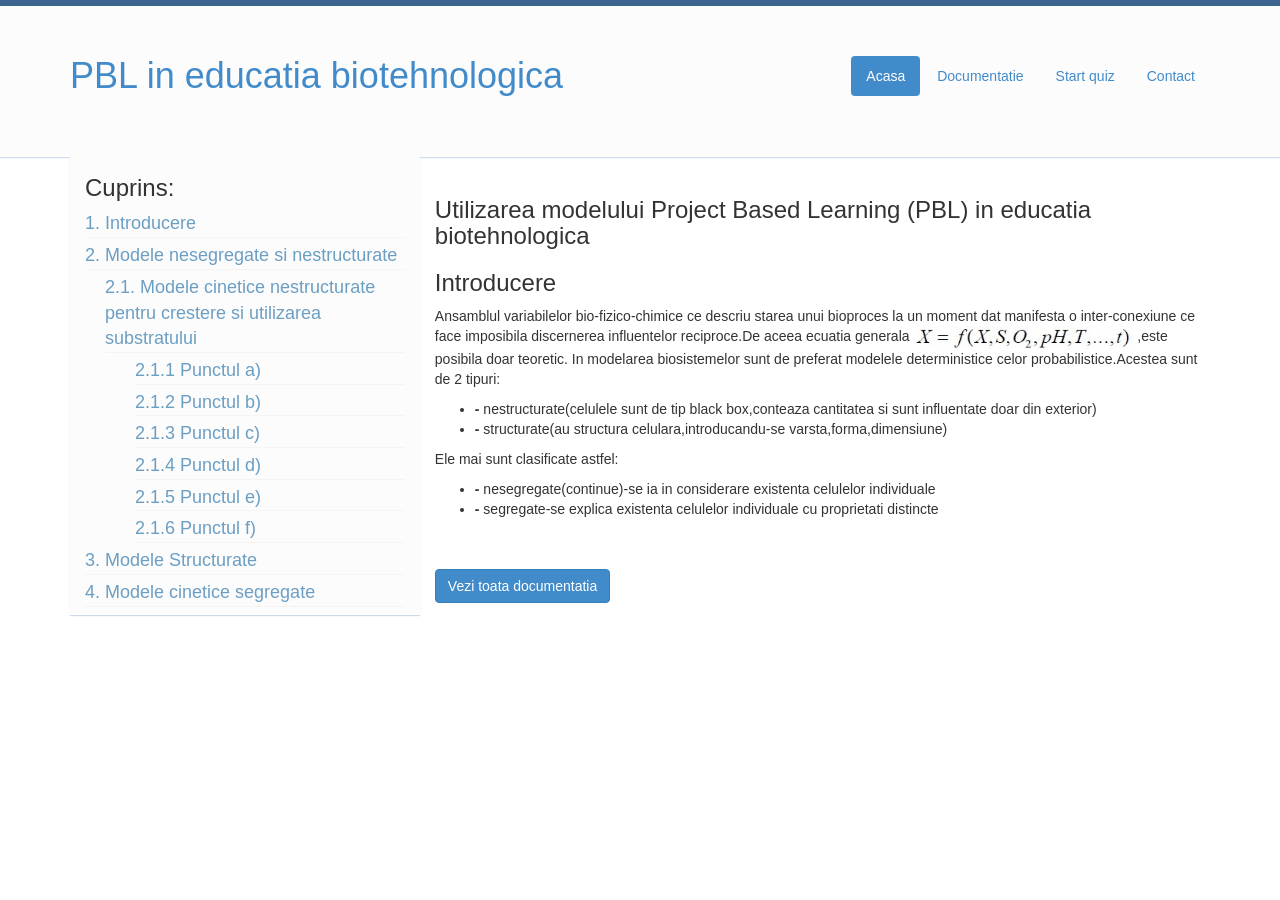
<file: bioreactoare/index.html>
﻿<!DOCTYPE html>
<html xmlns="http://www.w3.org/1999/xhtml">
<head>
    <title>Utilizarea modelului Project Based Learning (PBL) in educatia biotehnologica</title>
    <link href="css/bootstrap.css" rel="stylesheet" type="text/css"/>
    <link href="css/style.css" rel="stylesheet" type="text/css"/>
</head>
<body>
    <div class="full-container">
        <div id="top-bar"></div>
    </div>
    <header>
        <div class="container">
            <h1 class="pull-left"><a href="index.html">PBL in educatia biotehnologica</a></h1>

            <ul class="nav nav-pills pull-right" id="menu">
              <li class="active"><a href="#">Acasa</a></li>
              <li><a href="documentatie.html">Documentatie</a></li>
              <li><a href="#">Start quiz</a></li>
              <li><a href="#">Contact</a></li>
            </ul>
        </div>
    </header>

    <div class="container">
        <div class="pull-right" id="content"><br />
            <h3 id="gray">Utilizarea modelului Project Based Learning (PBL) in educatia biotehnologica</h3>
            <h3>Introducere</h3>
            <p class="text">Ansamblul variabilelor bio-fizico-chimice ce descriu starea unui bioproces la un moment 
                    dat manifesta o inter-conexiune ce face imposibila discernerea influentelor reciproce.De aceea ecuatia generala
                    <img src="Images/formule/f1.jpg" width="220px" />
                    ,este posibila doar teoretic.
                    In modelarea biosistemelor sunt de preferat modelele deterministice celor probabilistice.Acestea sunt de 2 tipuri:
                    <ul>
                        <li class="text"><strong>-</strong> nestructurate(celulele sunt de tip black box,conteaza cantitatea si sunt influentate doar din exterior)</li>
                        <li class="text"><strong>-</strong> structurate(au structura celulara,introducandu-se varsta,forma,dimensiune)</li>
                    </ul>
            </p>
            <p class="text">
                    Ele mai sunt clasificate astfel:
                    <ul>
                        <li class="text"><strong>-</strong> nesegregate(continue)-se ia in considerare existenta celulelor individuale</li>
                        <li class="text"><strong>-</strong> segregate-se explica existenta celulelor individuale cu proprietati distincte</li>
                    </ul>
            </p><br /><br />
            <button class="btn btn-primary">Vezi toata documentatia</button>
        </div>

        <div class="col-xs-6 pull-left" id="left-sidebar-index">
                <div class="pull-left" id="cuprins">
                    <h3 id="gray">Cuprins:</h3>
                    <a href="documentatie.html#introducere">1. Introducere</a>
                    <a href="documentatie.html#modele-nes-nes">2. Modele nesegregate si nestructurate</a>
                    <a href="documentatie.html#md-cin" class="a-sub">2.1. Modele cinetice nestructurate pentru crestere si utilizarea substratului</a>
                    <a href="documentatie.html#pcta" class="b-sub">2.1.1 Punctul a)</a>
                    <a href="documentatie.html#pctb" class="b-sub">2.1.2 Punctul b)</a>
                    <a href="documentatie.html#pctc" class="b-sub">2.1.3 Punctul c)</a>
                    <a href="documentatie.html#pctd" class="b-sub">2.1.4 Punctul d)</a>
                    <a href="documentatie.html#pcte" class="b-sub">2.1.5 Punctul e)</a>
                    <a href="documentatie.html#pctf" class="b-sub">2.1.6 Punctul f)</a>
                    <a href="documentatie.html#modele-structurate">3. Modele Structurate</a>
                    <a href="documentatie.html#modele-corpusculare">4. Modele cinetice segregate</a>
                </div>

            </div>

    </div>
</body>
</html>
</file>
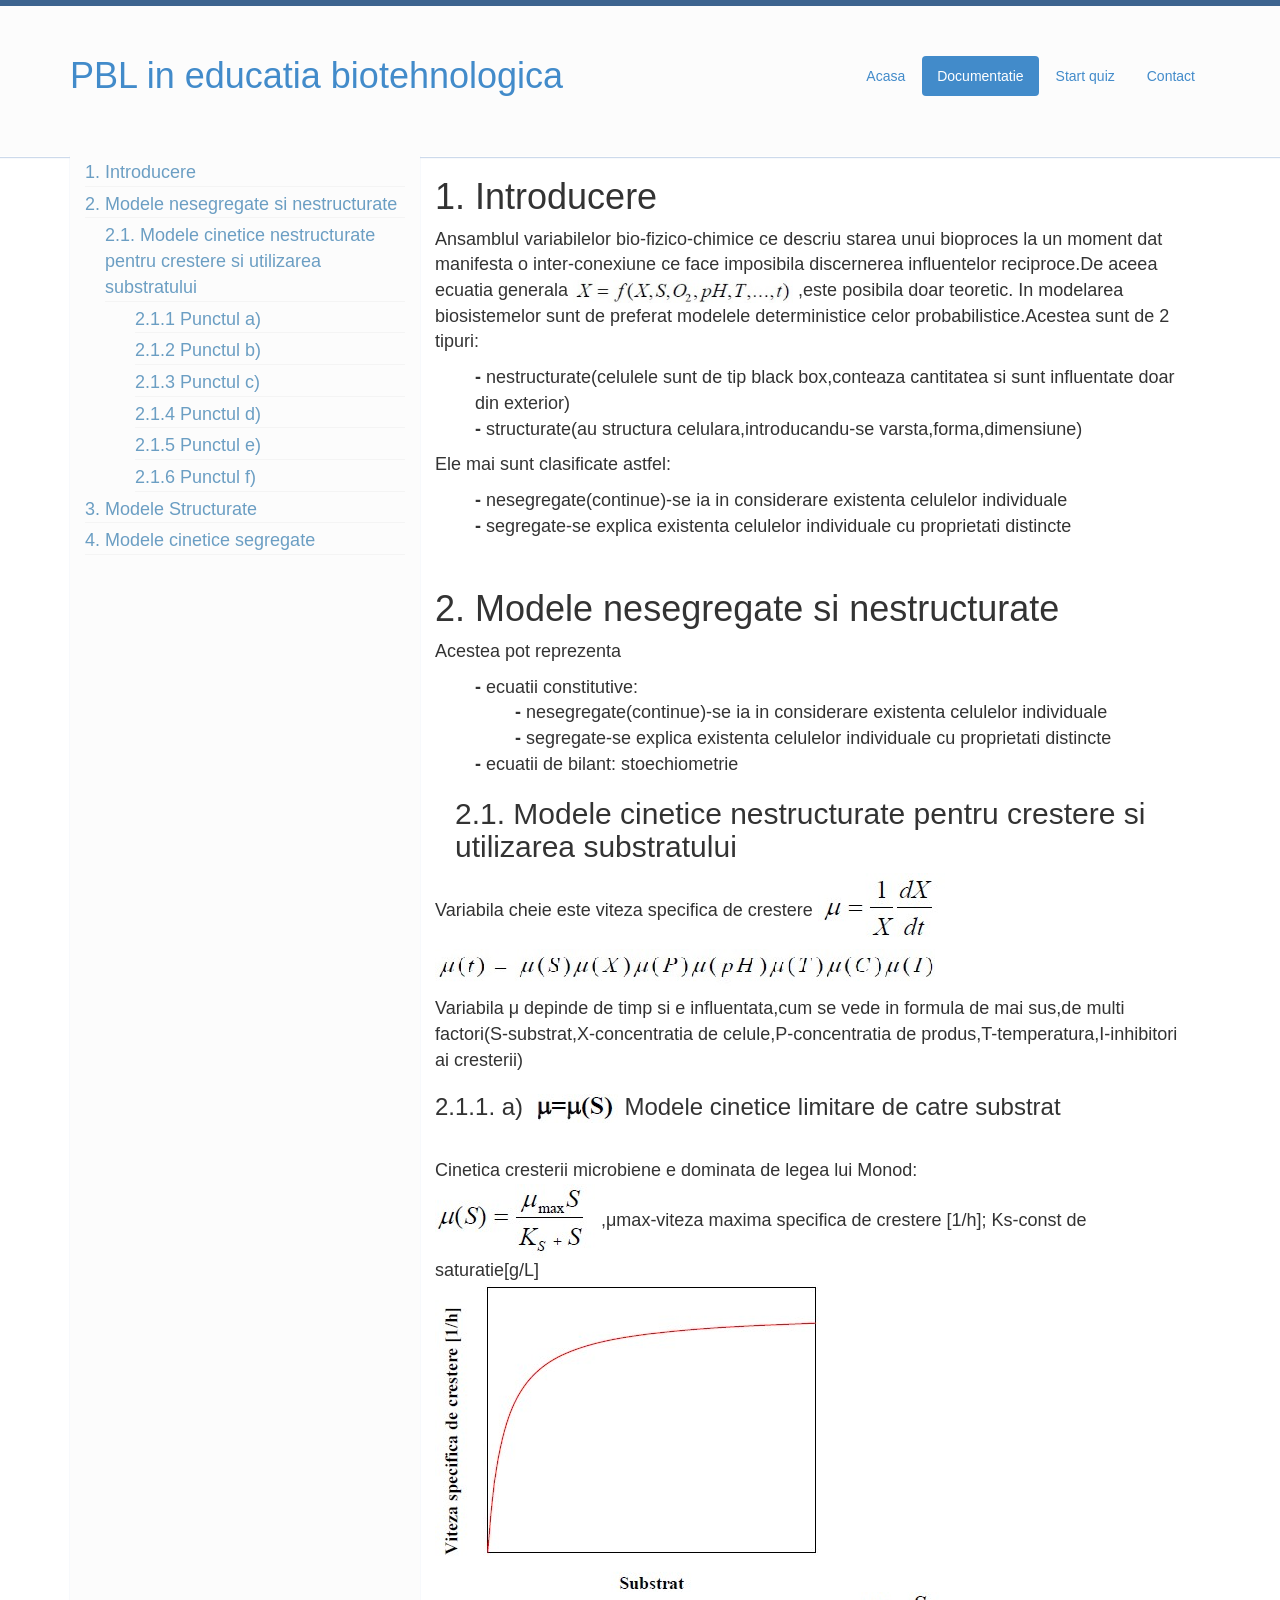
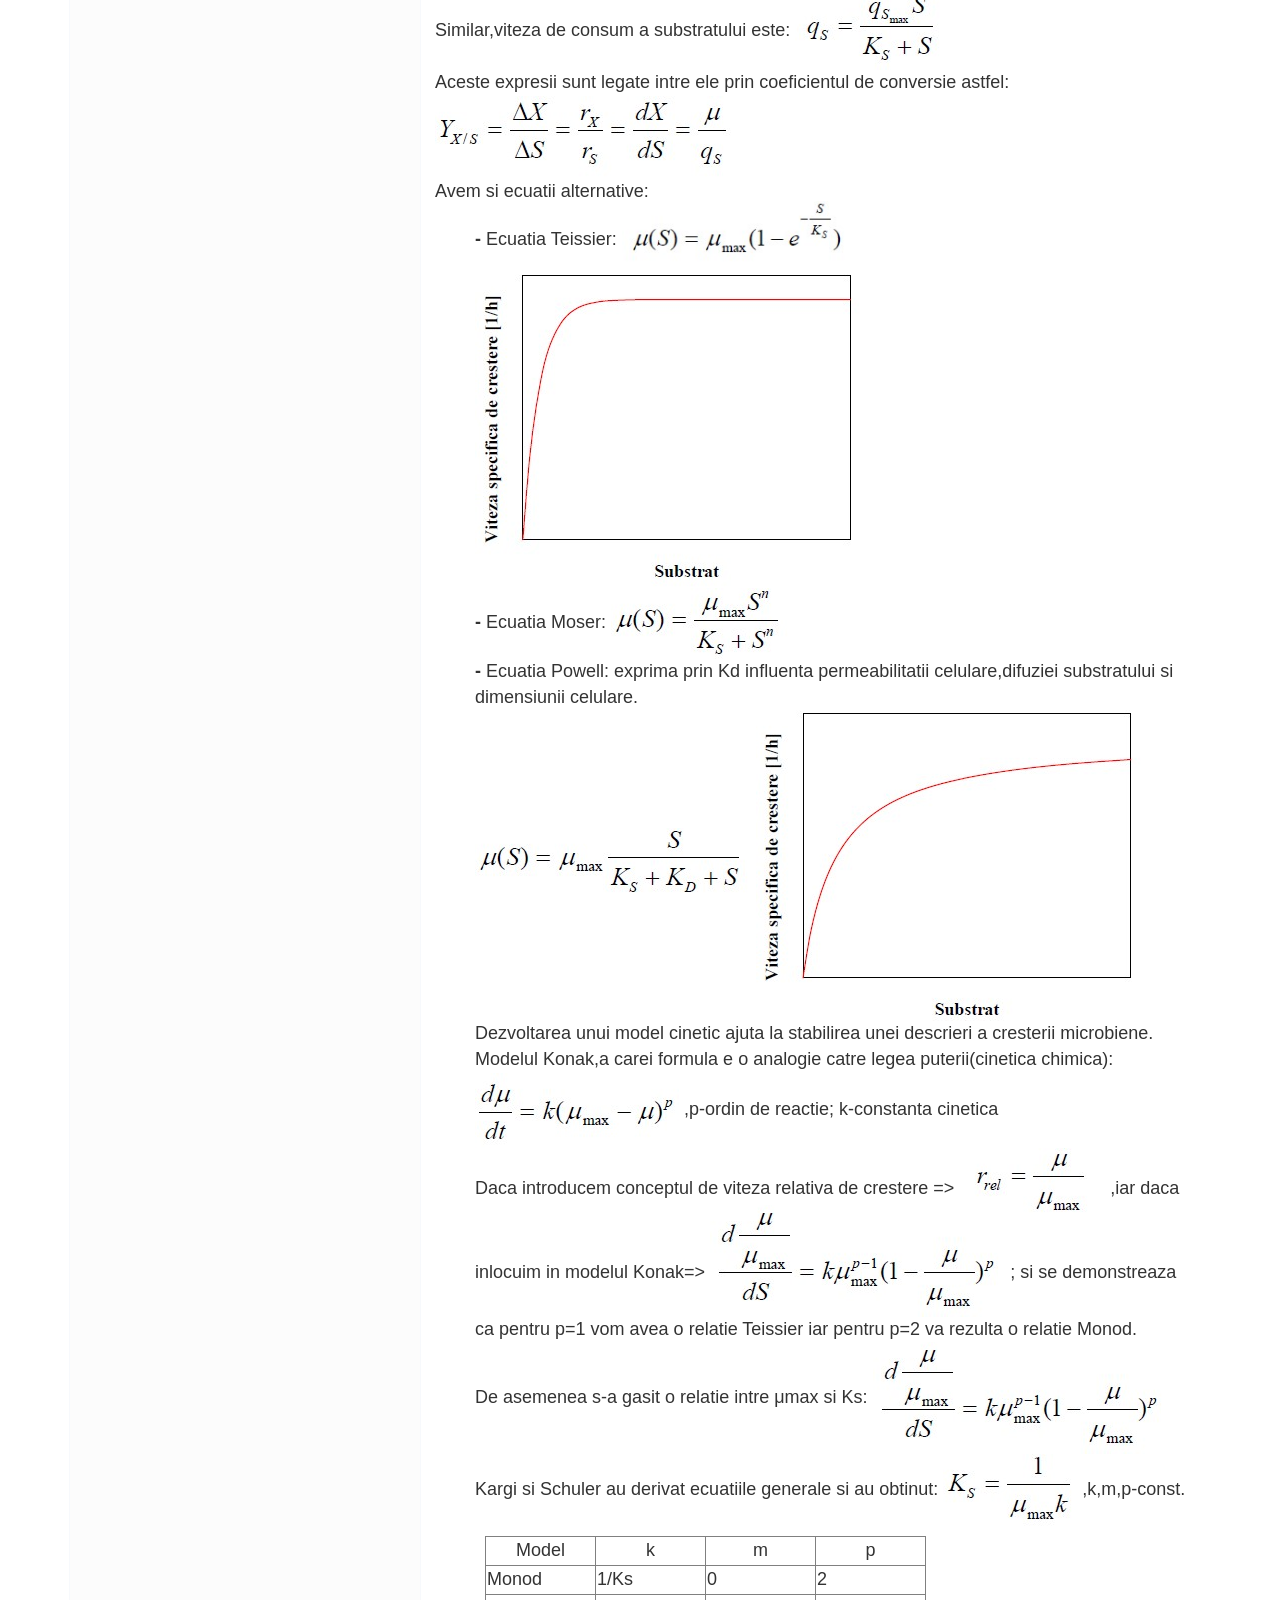
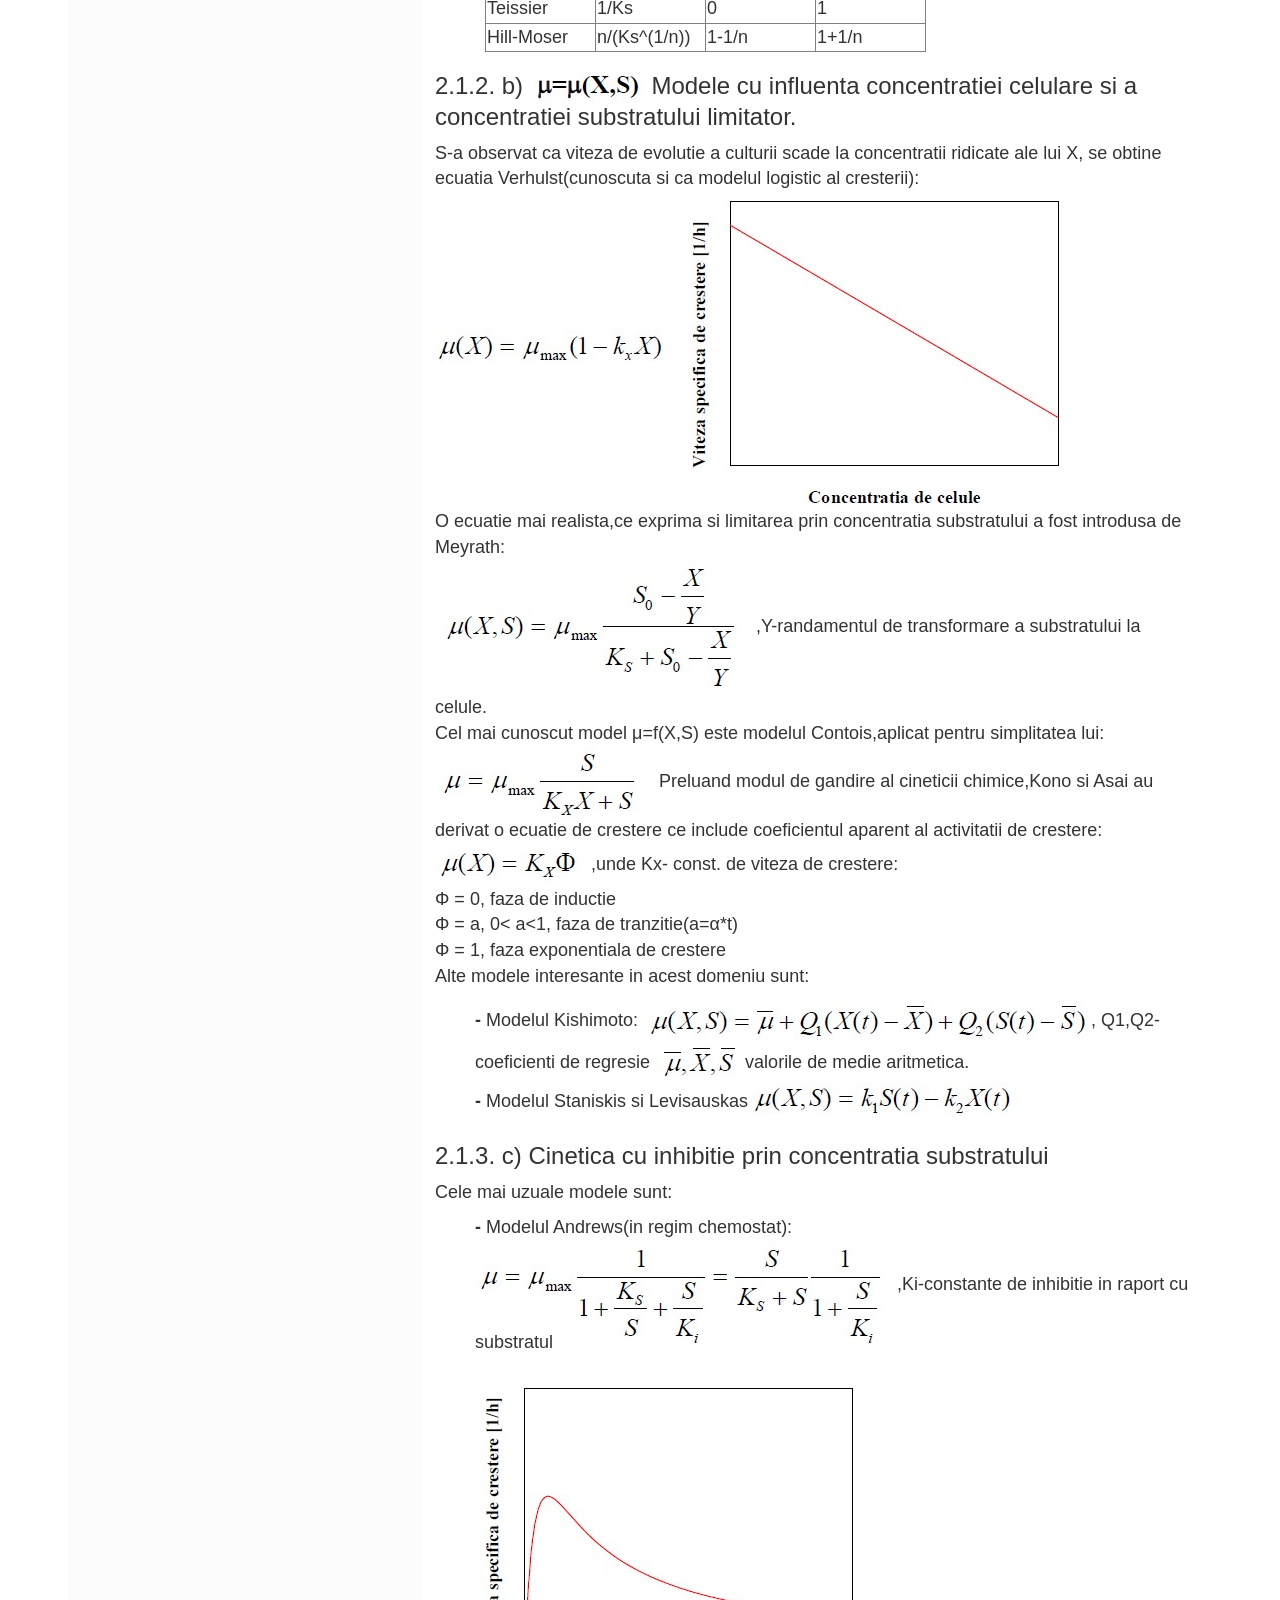
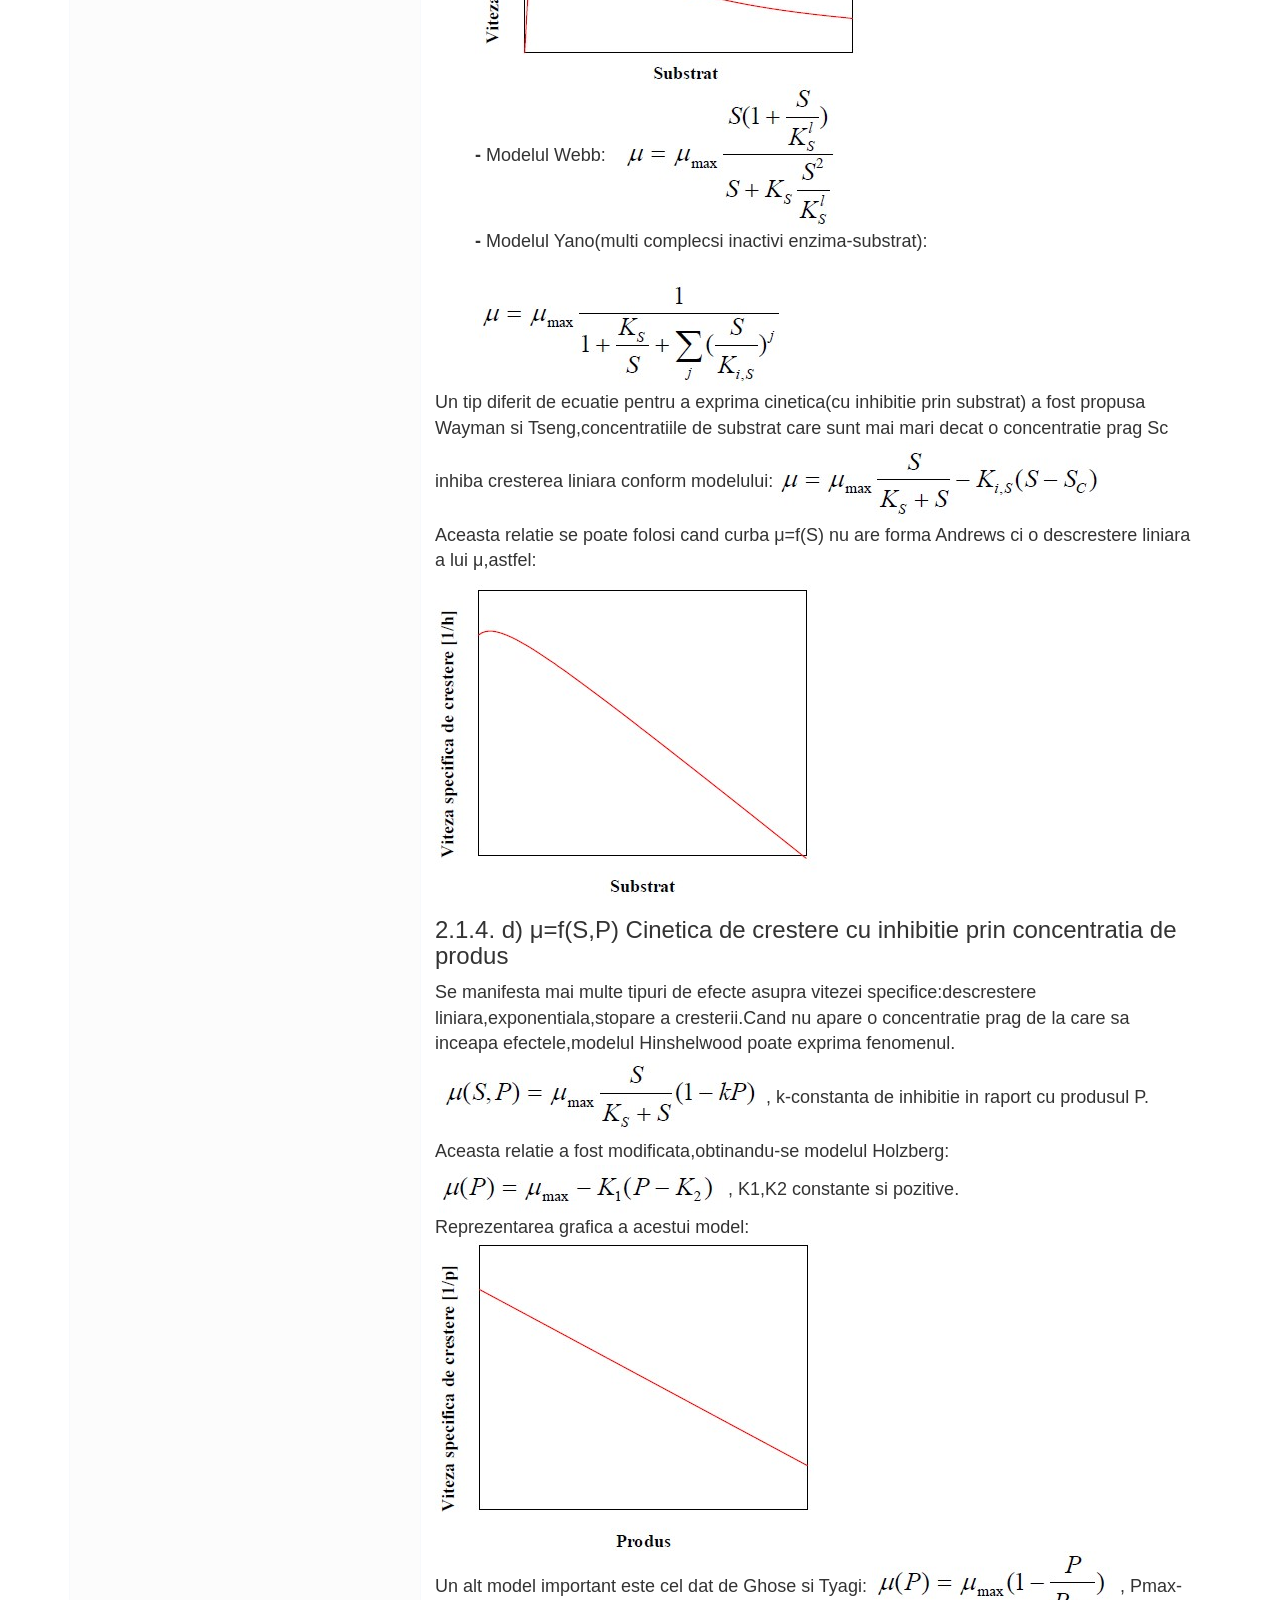
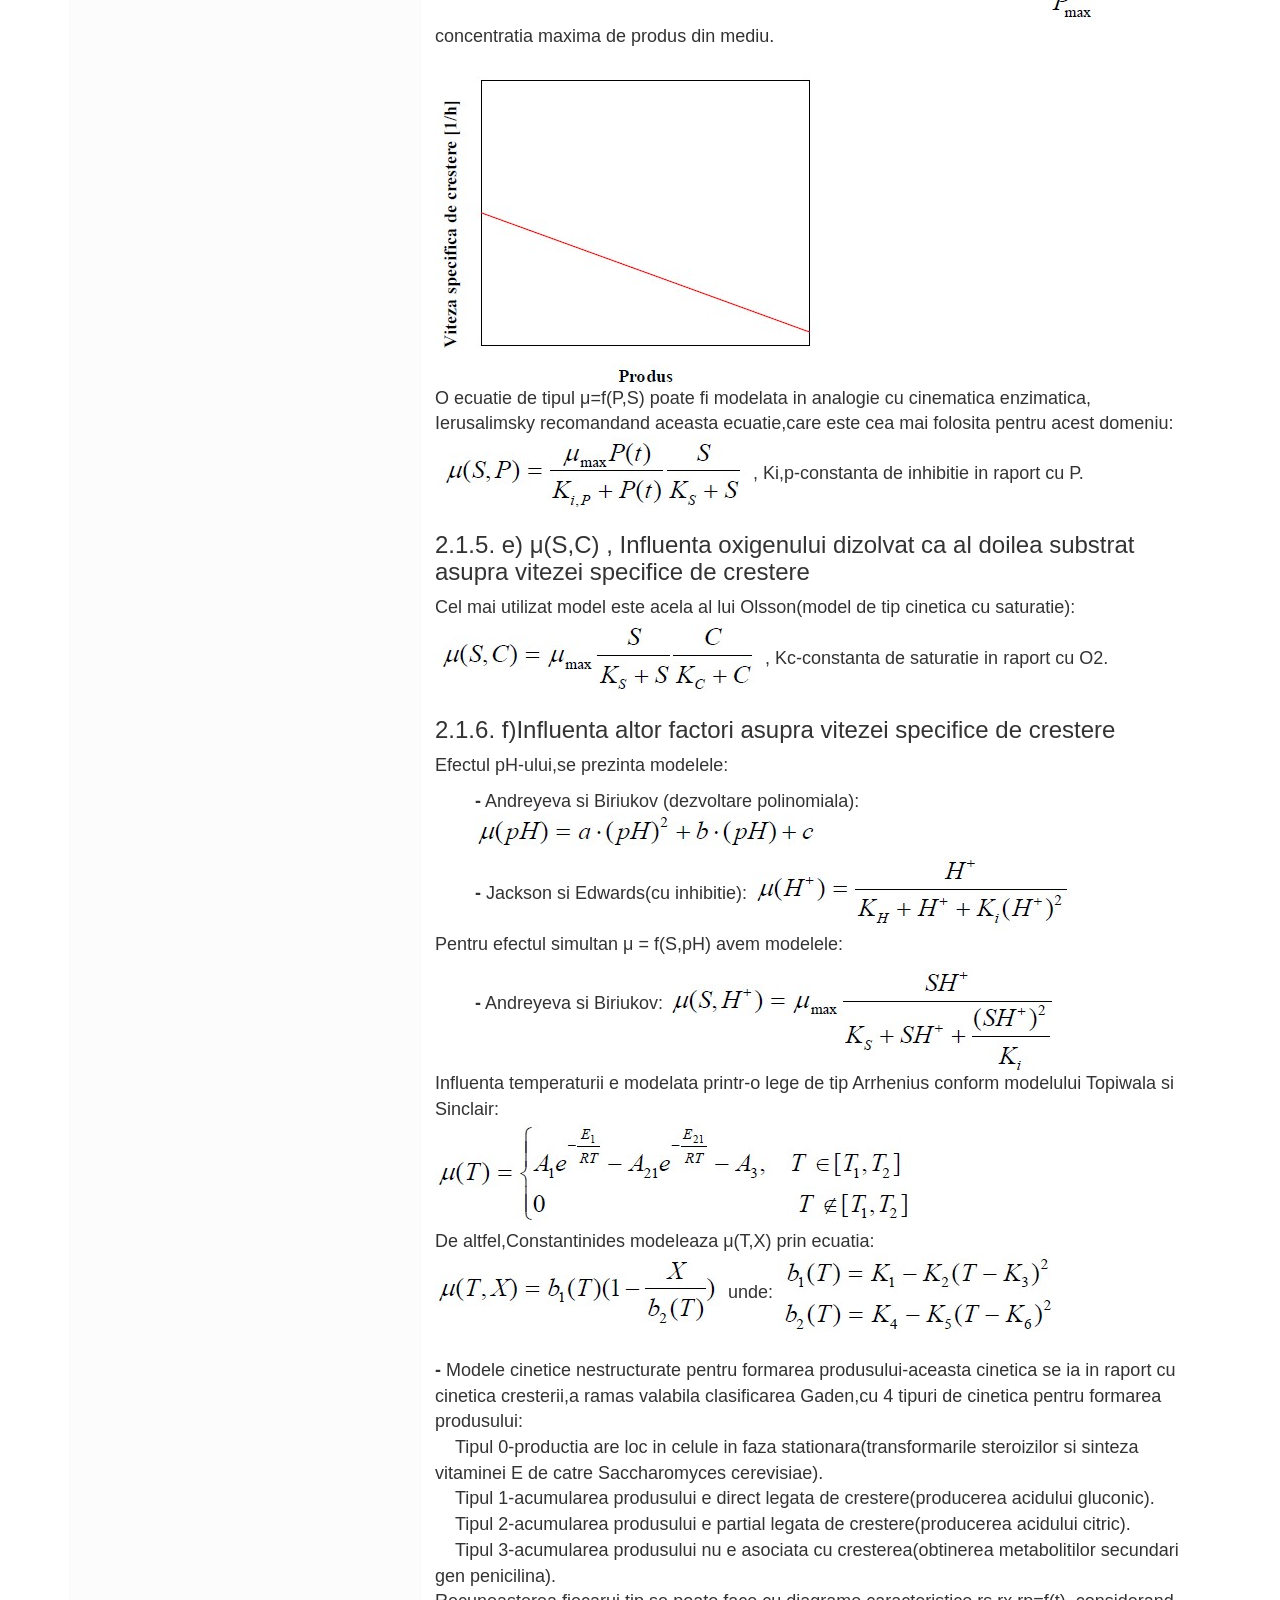
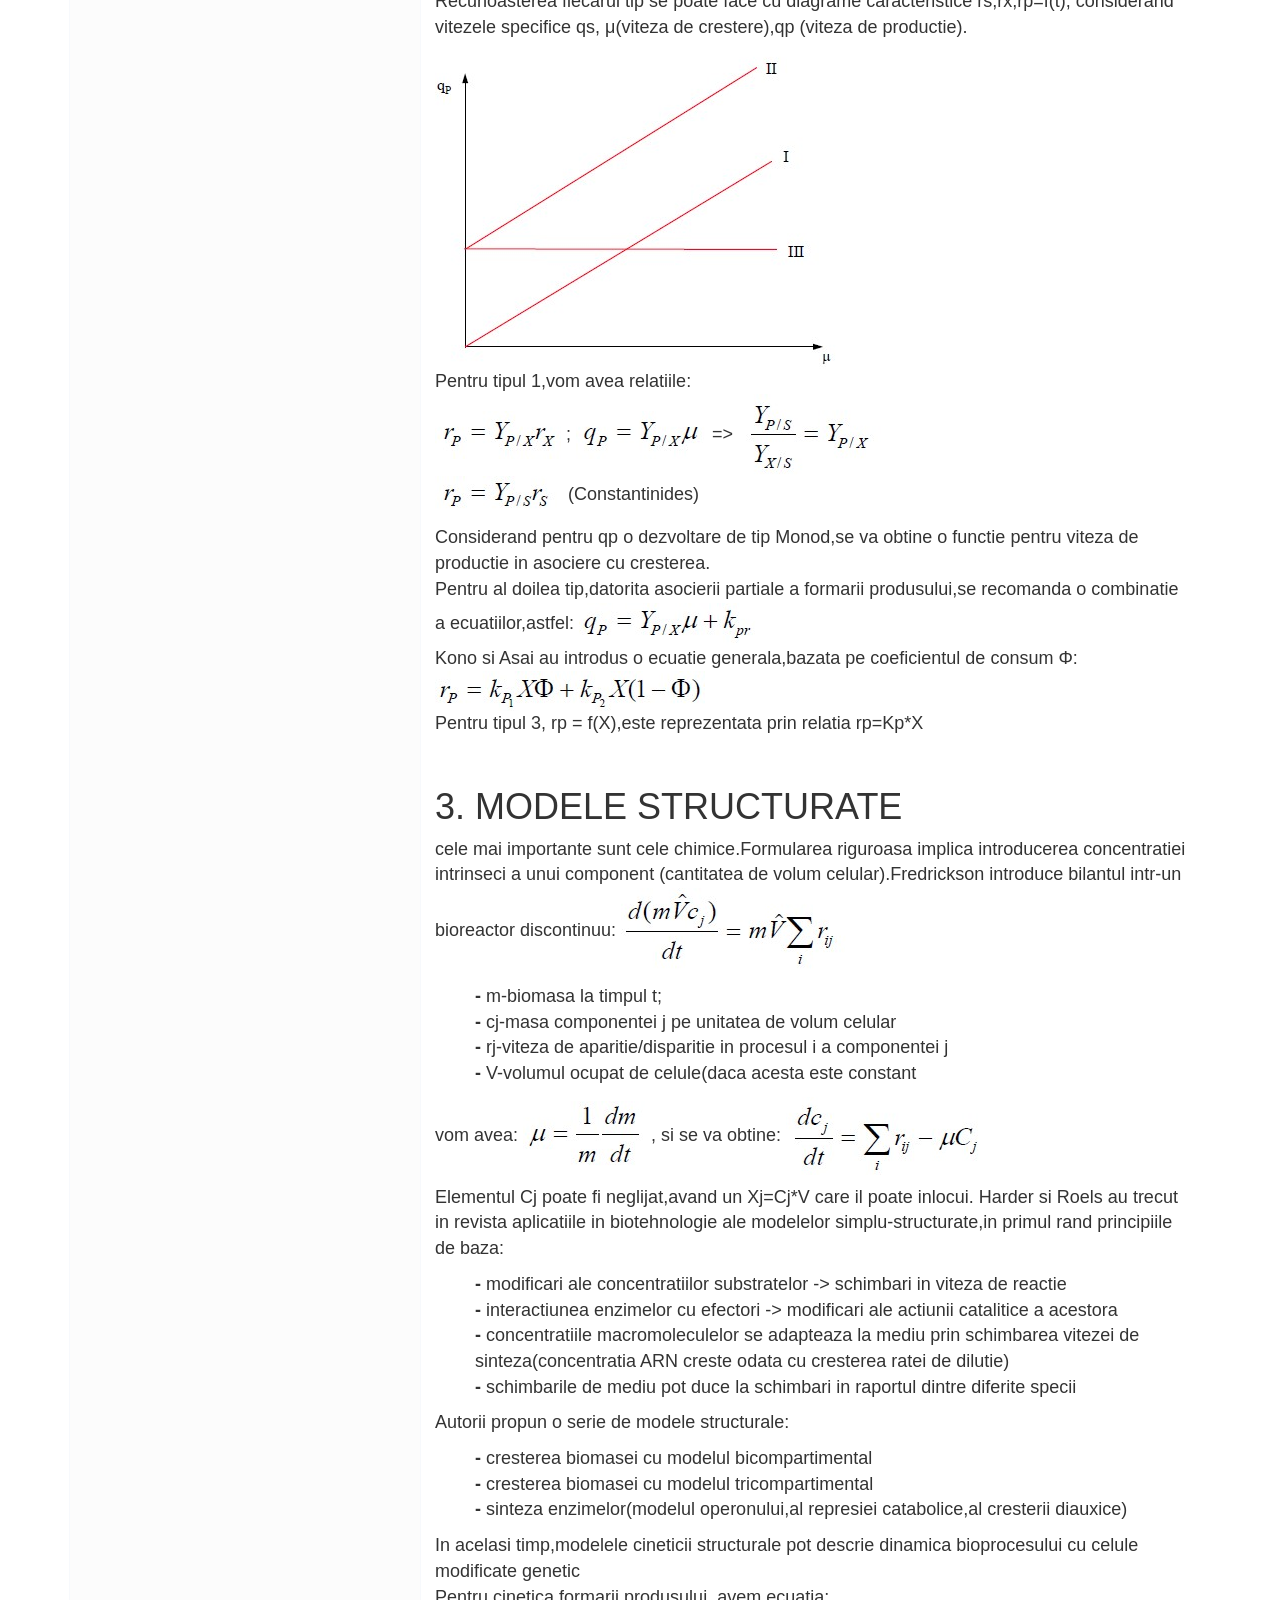
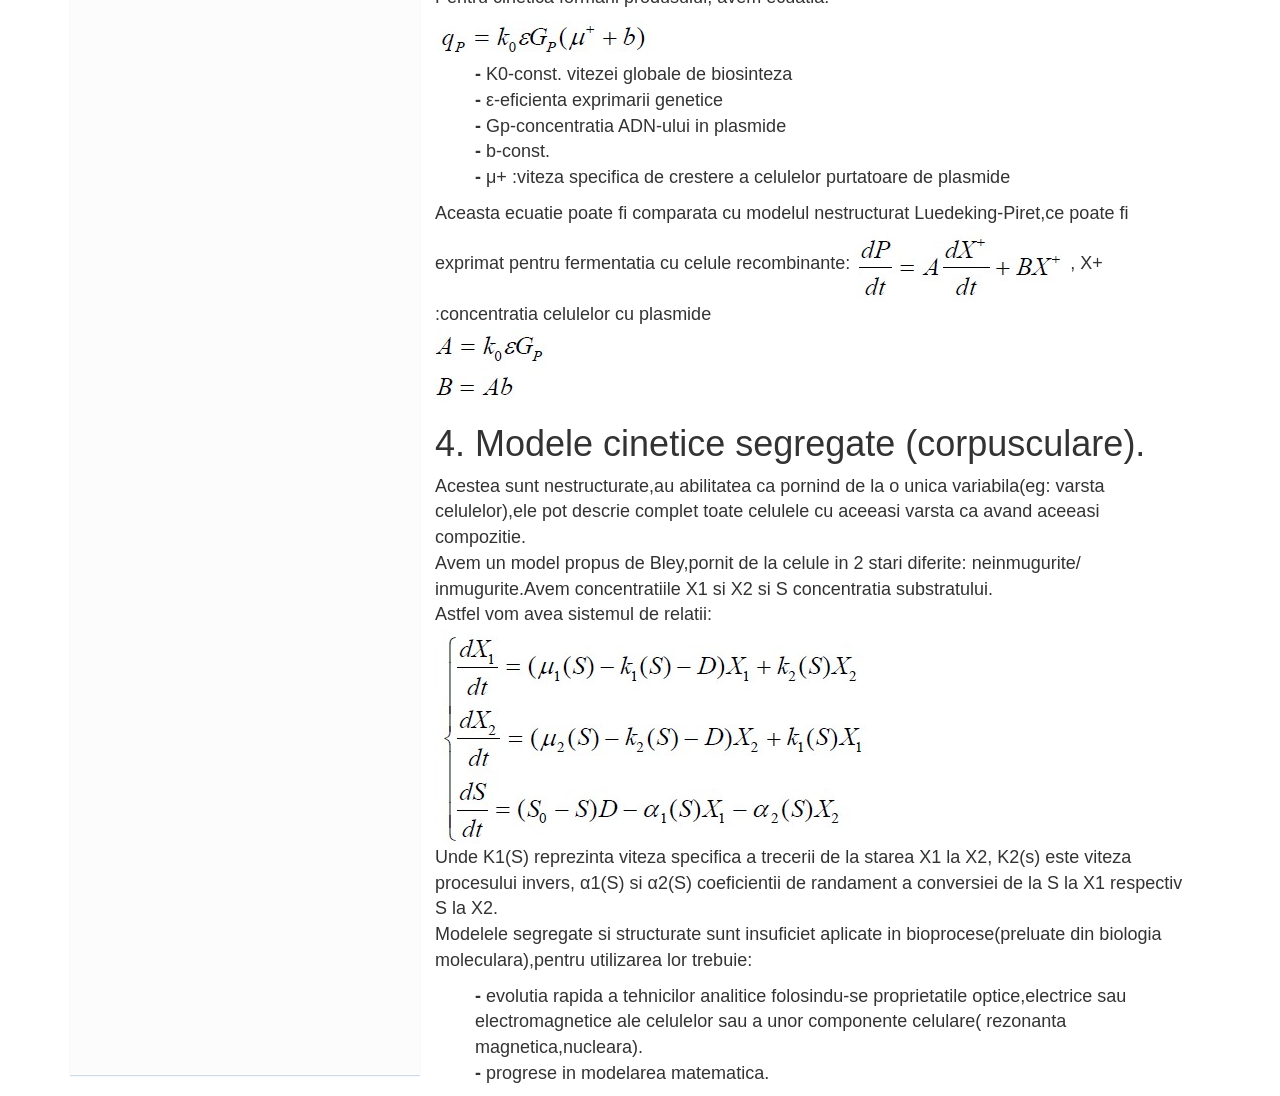
<file: bioreactoare/documentatie.html>
﻿<!DOCTYPE html>
<html xmlns="http://www.w3.org/1999/xhtml">
<head>
    <title>Utilizarea modelului Project Based Learning (PBL) in educatia biotehnologica</title>
    <link href="css/bootstrap.css" rel="stylesheet" type="text/css"/>
    <link href="css/style.css" rel="stylesheet" type="text/css"/>
	<script src="http://code.jquery.com/jquery-1.10.2.js"></script>
	<script src="js/js.js"></script>
</head>
<body>
    <div class="full-container">
        <div id="top-bar"></div>
    </div>
    <header>
        <div class="container">
            <h1 class="pull-left"><a href="index.html">PBL in educatia biotehnologica</a></h1>

            <ul class="nav nav-pills pull-right" id="menu">
              <li><a href="index.html">Acasa</a></li>
              <li class="active"><a href="documentatie.html">Documentatie</a></li>
              <li><a href="#">Start quiz</a></li>
              <li><a href="#">Contact</a></li>
            </ul>
        </div>
    </header>

    <div class="container" id="doc-container">
        <div class="row">
            <div class="col-xs-6 col-sm-3 pull-left" id="left-sidebar">
                <div id="left-sidebar-text">
                    <a href="#introducere">1. Introducere</a>
                    <a href="#modele-nes-nes">2. Modele nesegregate si nestructurate</a>
                    <a href="#md-cin" class="a-sub">2.1. Modele cinetice nestructurate pentru crestere si utilizarea substratului</a>
                    <a href="#pcta" class="b-sub">2.1.1 Punctul a)</a>
                    <a href="#pctb" class="b-sub">2.1.2 Punctul b)</a>
                    <a href="#pctc" class="b-sub">2.1.3 Punctul c)</a>
                    <a href="#pctd" class="b-sub">2.1.4 Punctul d)</a>
                    <a href="#pcte" class="b-sub">2.1.5 Punctul e)</a>
                    <a href="#pctf" class="b-sub">2.1.6 Punctul f)</a>
                    <a href="#modele-structurate">3. Modele Structurate</a>
                    <a href="#modele-corpusculare">4. Modele cinetice segregate</a>
                </div>

            </div>
            <div class="col-xs-12 col-sm-6 col-md-8" id="left-content">
                <h1 id="introducere">1. Introducere</h1>
                <p class="text">Ansamblul variabilelor bio-fizico-chimice ce descriu starea unui bioproces la un moment 
                    dat manifesta o inter-conexiune ce face imposibila discernerea influentelor reciproce.De aceea ecuatia generala
                    <img src="Images/formule/f1.jpg" width="220px" />
                    ,este posibila doar teoretic.
                    In modelarea biosistemelor sunt de preferat modelele deterministice celor probabilistice.Acestea sunt de 2 tipuri:
                    <ul>
                        <li class="text"><strong>-</strong> nestructurate(celulele sunt de tip black box,conteaza cantitatea si sunt influentate doar din exterior)</li>
                        <li class="text"><strong>-</strong> structurate(au structura celulara,introducandu-se varsta,forma,dimensiune)</li>
                    </ul>
                </p>
                <p class="text">
                    Ele mai sunt clasificate astfel:
                    <ul>
                        <li class="text"><strong>-</strong> nesegregate(continue)-se ia in considerare existenta celulelor individuale</li>
                        <li class="text"><strong>-</strong> segregate-se explica existenta celulelor individuale cu proprietati distincte</li>
                    </ul>
                </p><br />
                <h1 id="modele-nes-nes">2. Modele nesegregate si nestructurate</h1>
                <p class="text">
                    Acestea pot reprezenta 
                    <ul>
                        <li class="text">
                            <strong>-</strong> ecuatii constitutive:
                            <ul>
                                <li class="text"><strong>-</strong> nesegregate(continue)-se ia in considerare existenta celulelor individuale</li>
                                <li class="text"><strong>-</strong> segregate-se explica existenta celulelor individuale cu proprietati distincte</li>
                            </ul>
                        </li>
                        <li class="text">
                            <strong>-</strong> ecuatii de bilant: stoechiometrie

                        </li>
                    </ul>
                </p>
                <h2 class="a-sub" id="md-cin">2.1. Modele cinetice nestructurate pentru crestere si utilizarea substratului</h2>
                <p class="text">
                    Variabila cheie este viteza specifica de crestere <img src="Images/formule/f2.jpg" style="margin-bottom:10px;"/><img src="Images/formule/f3.jpg" />
                </p>
                <p class="text">Variabila μ depinde de timp si e influentata,cum se vede in formula de mai sus,de multi factori(S-substrat,X-concentratia de celule,P-concentratia de produs,T-temperatura,I-inhibitori ai cresterii)</p>
                <h3 id="pcta">2.1.1. a) <img src="Images/formule/f4.jpg" /> Modele cinetice limitare de catre substrat</h3>
                    <p class="text"><br />Cinetica cresterii microbiene e dominata de legea lui Monod:<br />
                    <img src="Images/formule/f5.jpg" /> ,μmax-viteza maxima specifica de crestere [1/h]; Ks-const de saturatie[g/L]
                    <br />
                    <img src="Images/formule/f6.jpg" style="text-align:center;"/><br />
                    Similar,viteza de consum a substratului este: <img src="Images/formule/f7.jpg" /><br />
                    Aceste expresii sunt legate intre ele prin coeficientul de conversie astfel: <img src="Images/formule/f8.jpg" /><br />
                    Avem si ecuatii alternative: 
                    <ul>
                        <li class="text"><strong>-</strong> Ecuatia Teissier: <img src="Images/formule/f9.jpg" width="230px" style="margin-top:-13px" /><br /><img src="Images/formule/f10.jpg" /></li>
                        <li class="text"><strong>-</strong> Ecuatia Moser: <img src="Images/formule/f11.jpg" /></li>
                        <li class="text"><strong>-</strong> Ecuatia Powell: exprima prin Kd influenta permeabilitatii celulare,difuziei substratului si dimensiunii celulare.
                            <br />
                            <img src="Images/formule/f12.jpg" /> <img src="Images/formule/f13.jpg" /><br />
                            Dezvoltarea unui model cinetic ajuta la stabilirea unei descrieri a cresterii microbiene.<br />
                            Modelul Konak,a carei formula e o analogie catre legea puterii(cinetica chimica): <img src="Images/formule/f14.jpg" />
                            ,p-ordin de reactie; k-constanta cinetica<br />
                            Daca introducem conceptul de viteza relativa de crestere => <img src="Images/formule/f15.jpg" /> ,iar daca inlocuim in modelul Konak=> <img src="Images/formule/f16.jpg" style="margin-top:-25px" />; si se demonstreaza ca pentru p=1 vom avea o relatie Teissier iar pentru p=2 va rezulta o relatie Monod.<br />
                            De asemenea s-a gasit o relatie intre μmax si Ks: <img src="Images/formule/f16.jpg" /> <br />
                            Kargi si Schuler au derivat ecuatiile generale si au obtinut: <img src="Images/formule/f17.jpg" /> ,k,m,p-const.
                        </li>
                    </ul>
                    <table border="1" class="text" style="margin-left:50px">
                        <tr><td style="width:110px; text-align:center">Model</td><td  style="width:110px; text-align:center">k</td><td style="width:110px; text-align:center">m</td><td style="width:110px; text-align:center">p</td></tr>
                        <tr><td>Monod</td><td>1/Ks</td><td>0</td><td>2</td></tr>
                        <tr><td>Teissier</td><td>1/Ks</td><td>0</td><td>1</td></tr>
                        <tr><td>Hill-Moser</td><td>n/(Ks^(1/n))</td><td>1-1/n</td><td>1+1/n</td></tr>
                    </table> 
                </p>
                <h3 id="pctb">2.1.2. b) <img src="Images/formule/f19.jpg" /> Modele cu influenta concentratiei celulare si a concentratiei substratului limitator.<br /></h3>
                    <p class="text">S-a observat ca viteza de evolutie a culturii scade la concentratii ridicate ale lui X, se obtine ecuatia Verhulst(cunoscuta si ca modelul logistic al cresterii):<br />
                    <img src="Images/formule/f20.jpg" /><img src="Images/formule/f21.jpg" /><br />
                    O ecuatie mai realista,ce exprima si limitarea prin concentratia substratului a fost introdusa de Meyrath:<br />
                    <img src="Images/formule/f22.jpg" /> ,Y-randamentul de transformare a substratului la celule.<br />
                    Cel mai cunoscut model μ=f(X,S) este modelul Contois,aplicat pentru simplitatea lui: <img src="Images/formule/f23.jpg" />
                    Preluand modul de gandire al cineticii chimice,Kono si Asai au derivat o ecuatie
                    de crestere ce include coeficientul aparent al activitatii de crestere:<img src="Images/formule/f24.jpg" /> ,unde Kx- const. de viteza de crestere:<br />
                    &Phi; = 0, faza de inductie <br />
                    &Phi; = a, 0< a<1, faza de tranzitie(a=α*t) <br />
                    &Phi; = 1, faza exponentiala de crestere <br />
                    Alte modele interesante in acest domeniu sunt:
                    <ul>
                           <li class="text"><strong>-</strong> Modelul Kishimoto: <img src="Images/formule/f25.jpg" />, Q1,Q2-coeficienti de regresie
                               <img src="Images/formule/f26.jpg" /> valorile de medie aritmetica.
                           </li>
                           <li class="text"><strong>-</strong> Modelul Staniskis si Levisauskas <img src="Images/formule/f27.jpg" /></li>
                    </ul>
                    </p>
                
                    <h3 id="pctc">2.1.3. c) Cinetica cu inhibitie prin concentratia substratului</h3>
                <p class="text">    
                Cele mai uzuale modele sunt:
                    <ul class="text">
                        <li><strong>-</strong> Modelul Andrews(in regim chemostat): <img src="Images/formule/f28.jpg" style="margin-bottom:-20px" /> ,Ki-constante de inhibitie in raport cu substratul <br /><br />
                            <img src="Images/formule/f29.jpg" />

                        </li>
                        <li class="text"><strong>-</strong> Modelul Webb: <img src="Images/formule/f30.jpg" /></li>
                        <li class="text"><strong>-</strong> Modelul Yano(multi complecsi inactivi enzima-substrat): <img src="Images/formule/f31.jpg" style="margin-bottom: -10px; margin-top: 20px;" /></li>
                    </ul>
                    <p class="text">Un tip diferit de ecuatie pentru a exprima cinetica(cu inhibitie prin substrat) a fost 
                    propusa Wayman si Tseng,concentratiile de substrat care sunt mai mari decat o concentratie prag 
                    Sc inhiba cresterea liniara conform modelului: <img src="Images/formule/f32.jpg" /> <br />
                    Aceasta relatie se poate folosi cand curba μ=f(S) nu are forma Andrews ci o descrestere liniara a lui μ,astfel:<br /></p>
                    <img src="Images/formule/f33.jpg" />
                 </p>
               <h3 id="pctd">2.1.4. d) μ=f(S,P) Cinetica de crestere cu inhibitie prin concentratia de produs</h3>
                     <p class="text"> Se manifesta mai multe tipuri de efecte asupra vitezei specifice:descrestere liniara,exponentiala,stopare a cresterii.Cand nu apare o concentratie prag de la care sa inceapa efectele,modelul Hinshelwood poate exprima fenomenul.
                    <br />
                    <img src="Images/formule/f34.jpg" /> , k-constanta de inhibitie in raport cu produsul P.<br />
                    Aceasta relatie a fost modificata,obtinandu-se modelul Holzberg:
                    <img src="Images/formule/f35.jpg" /> , K1,K2 constante si pozitive.<br />
                    Reprezentarea grafica a acestui model:<br />
                    <img src="Images/formule/f36.jpg" /><br />
                    Un alt model important este cel dat de Ghose si Tyagi: <img src="Images/formule/f37.jpg" /> , Pmax-concentratia maxima de produs din mediu.<br /><br />
                    <img src="Images/formule/f38.jpg" /><br />
                    O ecuatie de tipul μ=f(P,S) poate fi modelata in analogie cu cinematica enzimatica, Ierusalimsky recomandand aceasta ecuatie,care este cea mai folosita pentru acest domeniu:
                    <img src="Images/formule/f39.jpg" /> , Ki,p-constanta de inhibitie in raport cu P.
                </p>
                
                    <h3 id="pcte">2.1.5. e) μ(S,C) ,  Influenta oxigenului dizolvat ca al doilea substrat asupra vitezei specifice de crestere<br /></h3>
                   <p class="text"> Cel mai utilizat model este acela al lui Olsson(model de tip cinetica cu saturatie): <img src="Images/formule/f40.jpg" /> , Kc-constanta de saturatie in raport cu O2.
                </p>
                
                   <h3 id="pctf">2.1.6. f)Influenta altor factori asupra vitezei specifice de crestere <br /></h3> 
                   <p class="text"> Efectul pH-ului,se prezinta modelele:
                    <ul>
                         <li class="text"><strong>-</strong> Andreyeva si Biriukov (dezvoltare polinomiala): <img src="Images/formule/f41.jpg" /></li>
                         <li class="text"><strong>-</strong> Jackson si Edwards(cu inhibitie): <img src="Images/formule/f42.jpg" /></li>
                        <p class="text" style="margin-left:-40px">Pentru efectul simultan μ = f(S,pH) avem modelele:</p>
                        <li class="text"><strong>-</strong> Andreyeva si Biriukov: <img src="Images/formule/f43.jpg" style="margin-bottom:-32px" /></li>
                    </ul>
                </p>
                <br />
                <p class="text">
                    Influenta temperaturii e modelata printr-o lege de tip Arrhenius conform modelului Topiwala si Sinclair:<br />
                    <img src="Images/formule/f44.jpg" /><br />
                    De altfel,Constantinides modeleaza μ(T,X) prin ecuatia:<br />
                    <img src="Images/formule/f45.jpg" /> unde: <img src="Images/formule/f46.jpg" /><br /><br />
                    <strong>-</strong> Modele cinetice nestructurate pentru formarea produsului-aceasta cinetica se ia in raport cu cinetica cresterii,a ramas valabila clasificarea Gaden,cu 4 tipuri de cinetica pentru formarea produsului:<br />
                    <span class="text" style="margin-left:20px;">Tipul 0-productia are loc in celule in faza stationara(transformarile steroizilor si sinteza vitaminei E de catre Saccharomyces cerevisiae).</span><br />
                    <span class="text" style="margin-left:20px;">Tipul 1-acumularea produsului e direct legata de crestere(producerea acidului gluconic).</span><br />
                    <span class="text" style="margin-left:20px;">Tipul 2-acumularea produsului e partial legata de crestere(producerea acidului citric).</span><br />
                    <span class="text" style="margin-left:20px;">Tipul 3-acumularea produsului nu e asociata cu cresterea(obtinerea metabolitilor secundari gen penicilina).</span><br />
                    Recunoasterea fiecarui tip se poate face cu diagrame caracteristice rs,rx,rp=f(t), considerand vitezele specifice qs, μ(viteza de crestere),qp (viteza de productie).
                    <img src="Images/formule/f48.jpg" /><br />
                    Pentru tipul 1,vom avea relatiile:<br />
                     <img src="Images/formule/f49.jpg" /> ;  <img src="Images/formule/f50.jpg" /> =>  <img src="Images/formule/f51.jpg" /><br />
                    <img src="Images/formule/f52.jpg" /> (Constantinides)
                </p>
                <p class="text">
                    Considerand pentru qp o dezvoltare de tip Monod,se va obtine o functie pentru viteza de productie in asociere cu cresterea.<br />
                    Pentru al doilea tip,datorita asocierii partiale a formarii produsului,se recomanda o combinatie a ecuatiilor,astfel: <img src="Images/formule/f53.jpg" /><br />
                    Kono si Asai au introdus o  ecuatie generala,bazata pe coeficientul de consum Φ: <img src="Images/formule/f54.jpg" /> <br />
                    Pentru tipul 3, rp = f(X),este reprezentata prin relatia rp=Kp*X<br />
                </p><br />
                <h1 id="modele-structurate">3. MODELE STRUCTURATE</h1>
                <p class="text">cele mai importante sunt cele chimice.Formularea riguroasa implica introducerea concentratiei intrinseci a unui component (cantitatea de volum celular).Fredrickson introduce bilantul intr-un bioreactor discontinuu:
                    <img src="Images/formule/f55.jpg" /><br />
                    <ul class="text">
                        <li><strong>-</strong> m-biomasa la timpul t;</li>
                        <li><strong>-</strong> cj-masa componentei j pe unitatea de volum celular</li>
                        <li><strong>-</strong> rj-viteza de aparitie/disparitie in procesul i a componentei j</li>
                        <li><strong>-</strong> V-volumul ocupat de celule(daca acesta este constant</li>
                    </ul>
                    <p class="text">vom avea: <img src="Images/formule/f56.jpg" /> , si se va obtine: <img src="Images/formule/f57.jpg" /></p>
                    <p class="text">Elementul Cj poate fi neglijat,avand un Xj=Cj*V care il poate inlocui.
                        Harder si Roels au trecut in revista aplicatiile in biotehnologie ale modelelor simplu-structurate,in primul rand principiile de baza:
                        <ul class="text">
                            <li><strong>-</strong> modificari ale concentratiilor substratelor -> schimbari in viteza de reactie</li>
                            <li><strong>-</strong> interactiunea enzimelor cu efectori -> modificari ale actiunii catalitice a acestora</li>
                            <li><strong>-</strong> concentratiile macromoleculelor se adapteaza la mediu prin schimbarea vitezei de sinteza(concentratia ARN creste odata cu cresterea ratei de dilutie)</li>
                            <li><strong>-</strong> schimbarile de mediu pot duce la schimbari in raportul dintre diferite specii</li>


                        </ul>
                        <p class="text">Autorii propun o serie de modele structurale:</p>
                        <ul class="text">
                            <li><strong>-</strong> cresterea biomasei cu modelul bicompartimental</li>
                            <li><strong>-</strong> cresterea biomasei cu modelul tricompartimental</li>
                            <li><strong>-</strong> sinteza enzimelor(modelul operonului,al represiei catabolice,al cresterii diauxice)</li>
                        </ul>
                    </p>
                    <p class="text">In acelasi timp,modelele cineticii structurale pot descrie dinamica bioprocesului cu celule modificate genetic
                         <br />Pentru cinetica formarii produsului, avem ecuatia:
                    </p>
                    <img src="Images/formule/f58.jpg" /><br />
                    <ul class="text">
                            <li><strong>-</strong> K0-const. vitezei globale de biosinteza</li>
                            <li><strong>-</strong> ε-eficienta exprimarii genetice</li>
                            <li><strong>-</strong> Gp-concentratia ADN-ului in plasmide</li>
                            <li><strong>-</strong> b-const.</li>
                            <li><strong>-</strong> μ+ :viteza specifica de crestere a celulelor purtatoare de plasmide</li>
                    </ul>
                    <p class="text">Aceasta ecuatie poate fi comparata cu modelul nestructurat Luedeking-Piret,ce poate fi exprimat pentru fermentatia cu celule recombinante:
                        <img src="Images/formule/f59.jpg" /> , X+ :concentratia celulelor cu plasmide<br />
                        <img src="Images/formule/f60.jpg" />
                    </p>
                    <h1 id="modele-corpusculare">4. Modele cinetice segregate (corpusculare).<br /></h1>
                        <p class="text">Acestea sunt nestructurate,au abilitatea ca pornind de la o unica variabila(eg: varsta celulelor),ele pot descrie complet toate celulele cu aceeasi varsta ca avand aceeasi compozitie.
                        <br />Avem un model propus de Bley,pornit de la celule in 2 stari diferite: neinmugurite/ inmugurite.Avem concentratiile X1 si X2 si S concentratia substratului.
                        <br />Astfel vom avea sistemul de relatii:<br />
                        <img src="Images/formule/f61.jpg" /><br />
                        Unde K1(S) reprezinta viteza specifica a trecerii de la starea X1 la X2, K2(s)
                        este viteza procesului invers, α1(S) si α2(S) coeficientii de randament a conversiei  de la S la X1 respectiv S la X2.
                        <br />Modelele segregate si structurate sunt insuficiet aplicate in bioprocese(preluate din biologia moleculara),pentru utilizarea lor trebuie:
                     <ul class="text">
                            <li><strong>-</strong> evolutia rapida a tehnicilor analitice folosindu-se proprietatile optice,electrice sau electromagnetice ale celulelor sau a unor componente celulare( rezonanta magnetica,nucleara).</li>
                            <li><strong>-</strong> progrese in modelarea matematica.</li>
                    </ul>

                    </p>
                </p>
            </div>
        </div>

    </div>

</body>
</html>
</file>
<file: bioreactoare/css/style.css>
﻿body {
}

#top-bar {
    background-color: #3d648f;
    height: 6px;
    width: 100%;
    margin: 0;
}

header {
    height: 151px;
    border-bottom: 1px solid #fff;
    box-shadow: 0 1px 1px #cddaeb;
    background-color: #fcfcfc;
    margin: 0;
}
    header .container {
        height: 151px;
    }

    header .container h1 {
        margin: 50px 0 auto 0;
        vertical-align: middle;
    }

#menu {
    float: right;
    margin: 50px 0 auto 0;
    
}

.row {
    margin: 0px;
}

#row-container {
    height: 100%;
}

#doc-container {
    height: 100%;
}

#left-sidebar {
    width:350px;
    height:10520px;
    background-color: #fcfcfc;
    border-bottom: 1px solid #fff;
    box-shadow: 0 1px 1px #cddaeb; 
    margin: -2px 0 0 0;
}

#left-sidebar-index {
    width:350px;
    height: 460px;
    background-color: #fcfcfc;
    border-bottom: 1px solid #fff;
    box-shadow: 0 1px 1px #cddaeb; 
    margin: -2px 0 0 0;
}

#left-sidebar-text {
    width:320px;
    position: fixed;
    margin: 0;
}


#left-content {
    width: 69%;
    
}
#left-sidebar a {
    color:#6b9ec3;
    margin-top: 5px;
    display: block;
    font-size:18px;
    border-bottom: 1px solid #f4f4f4;
}

#left-sidebar-index a{
    color:#6b9ec3;
    margin-top: 5px;
    display: block;
    font-size:18px;
    border-bottom: 1px solid #f4f4f4;
    }

.a-sub{
    margin-left:20px;
}
.b-sub{
    margin-left:50px;
}
@media (max-width: 767px) {
    #left-sidebar {
        position:relative;
    }
    #left-sidebar-index {
        position: relative;
    }
    .col-xs-12.col-sm-6.col-md-8 {
        margin-left:0px;
    }
}
.go-up {
    width:50px;
    top:90%;
    left:94.5%;
    position:fixed;
}
.col-xs-12.col-sm-6.col-md-8 .text {
    font-size:18px;
}
.col-xs-12.col-sm-6.col-md-8 ul {
    list-style-type:none;
}

#content {
    width: 68%;
}

.gray {
    color: #a2a2a2;
}
</file>
